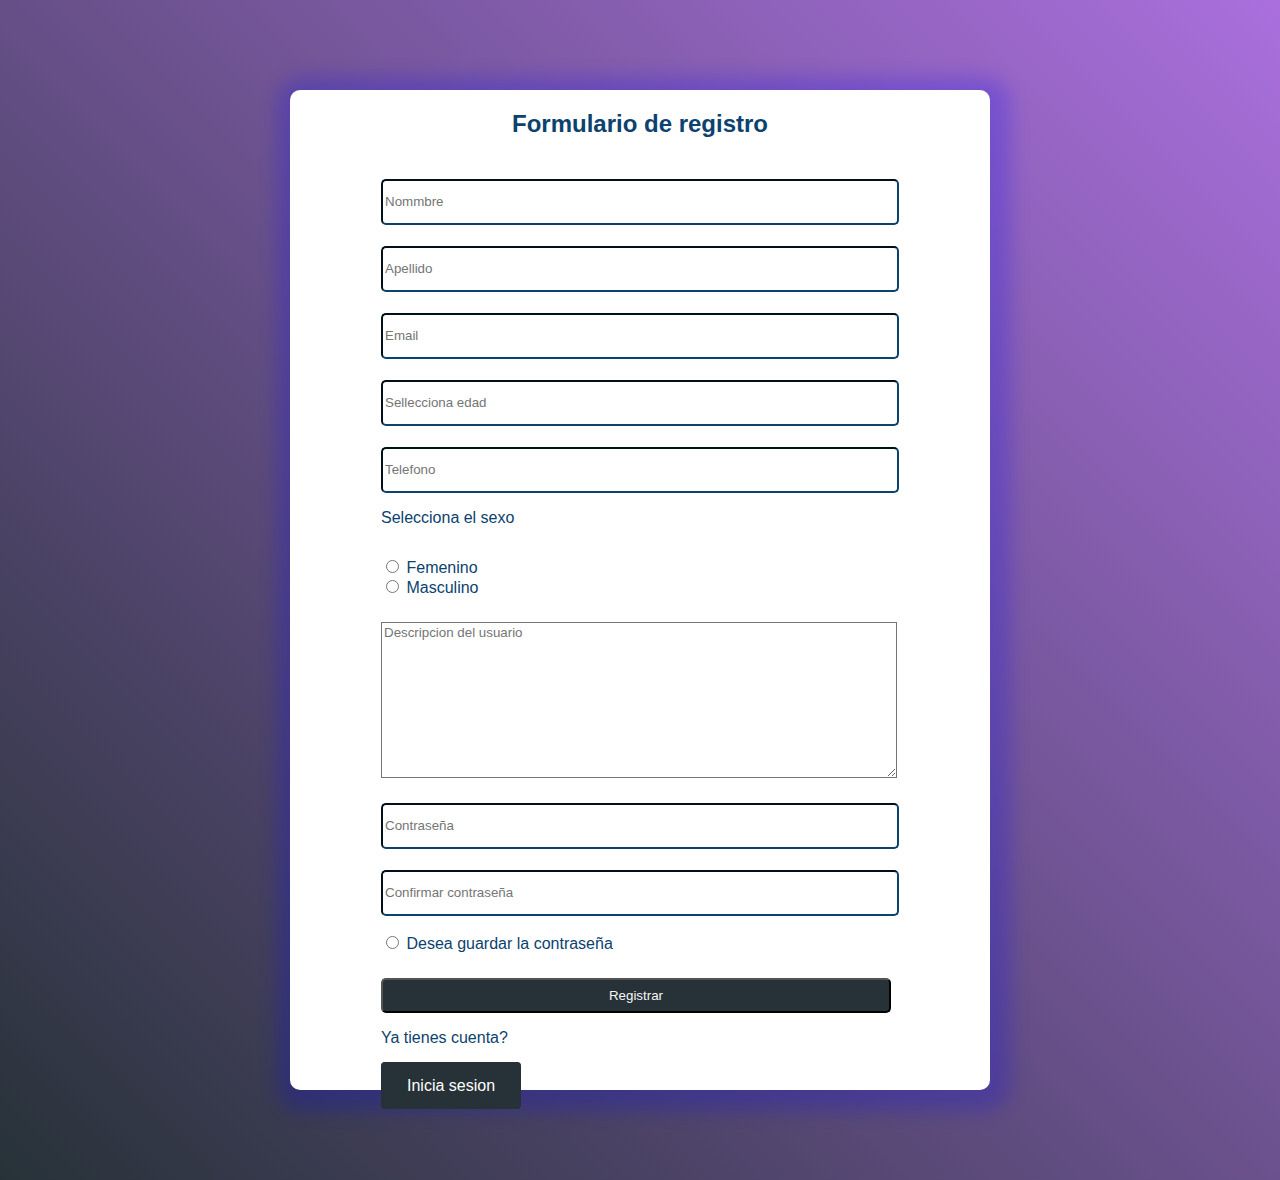
<file: formulario/index.html>
<!DOCTYPE html>
<html lang="en">
<head>
    <meta charset="UTF-8">
    <meta http-equiv="X-UA-Compatible" content="IE=edge">
    <meta name="viewport" content="width=device-width, initial-scale=1.0">
    <title>Document</title>
    <link rel="stylesheet" href="./styles/styles.css">
</head>
<body>
    

    <section class="form-container">

        <div><h2>Formulario de registro</h2></div>

        <form action="" method="POST">

            <div>
               
                <input type="text" name="name" id="name" placeholder="Nommbre"  class ="input">
            </div>
            <div>
               
                <input type="text" name="apellido" id="apellido" placeholder="Apellido" class ="input">
            </div>
            <div>
               
                <input type="email" name="email" id="email" placeholder="Email" class ="input">
            </div>
            <div>
               
                <input type="number" name="name" id="name" min="16" max="100" placeholder="Sellecciona edad" class ="input">
            </div>
            <div>
               
                <input type="text" name="name" id="name" min="16" max="100" placeholder="Telefono" class ="input">
            </div>
            <div>
                <p>Selecciona el sexo</p>
            </div>
            <div>
               
                <input type="radio" name="sexo" id="femenino" value="Femenino" class ="" >
                <label for="">Femenino</label>
            </div>
            <div>
               
                <input type="radio" name="sexo" id="masculino" value="masculino" class ="">
                <label for="">Masculino</label>
            </div>
            <div>
               
              <textarea class="textarea" name="descripcion" id="descripcion" cols="30" rows="10" placeholder="Descripcion del usuario"></textarea>
               
            </div>
            <div>
                
                <input type="password" name="password" id="password" placeholder="Contraseña" class ="input" >
                
            </div>
            <div>
              
                <input type="password" name="password" id="password" placeholder="Confirmar contraseña" class ="input">
                
            </div>
            <div>
               
                <input type="radio" name="rpassword" id="rpassword" class="radio">
                <label for="">Desea guardar la contraseña</label>
            </div>
            <div><button class="btn">Registrar</button></div>
            <div class="boton">
                <p>Ya tienes cuenta?</p>
                <a href="login.html" class="btn-sesion">Inicia sesion</a>

            </div>
           

        </form>

    </section>




</body>
</html>
</file>
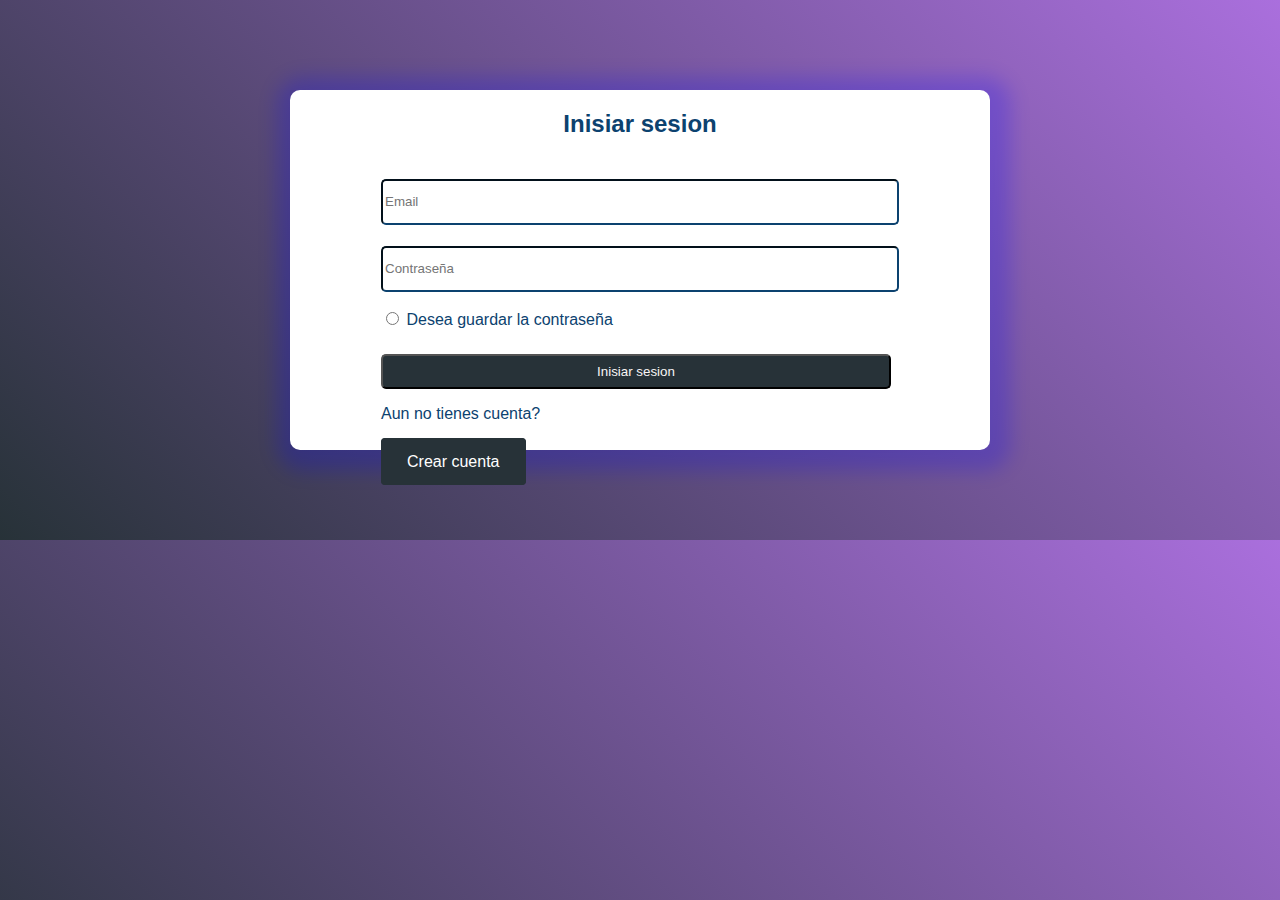
<file: formulario/login.html>
<!DOCTYPE html>
<html lang="en">
<head>
    <meta charset="UTF-8">
    <meta http-equiv="X-UA-Compatible" content="IE=edge">
    <meta name="viewport" content="width=device-width, initial-scale=1.0">
    <title>Document</title>
    <link rel="stylesheet" href="./styles/styles.css">
</head>
<body>


    <section class="form-container2">

        <div><h2>Inisiar sesion</h2></div>

        <form action="" method="POST">

           
            <div>
               
                <input type="email" name="email" id="email" placeholder="Email" class ="input">
            </div>
          
            <div>
                
                <input type="password" name="password" id="password" placeholder="Contraseña" class ="input" >
                
            </div>
           
            <div>
               
                <input type="radio" name="rpassword" id="rpassword" class="radio">
                <label for="">Desea guardar la contraseña</label>
            </div>
            <div><button class="btn">Inisiar sesion</button></div>

            <p>Aun no tienes cuenta?</p>
            <a href="index.html" class="btn-sesion">Crear cuenta</a>

        </form>

        <div>

        </div>
        <div>

        </div>

    </section>
    
</body>
</html>
</file>
<file: formulario/styles/styles.css>
*{

    font-family:Arial, Helvetica, sans-serif;

}

body{

    background: linear-gradient(45deg, #273238, #aa6fdd);
    margin:90px;
    padding:0;

}

.form-container{

    color:  rgb(12, 66, 111);
    margin-top: 40px;
    background:white;
    height:1000px;
    width: 700px;
    margin: auto;
    display: flex;
    align-items: center;
    flex-direction: column;
    border-radius: 10px;
    box-shadow: 4px 4px 19px 17px rgba(0, 0, 255, .2);

}

.input{

    background-color:  #ffffff;
    width:510px;
    height: 40px;
    margin-top:21px;
    border-radius: 5px;
    border-color:  rgb(12, 66, 111);;


}
.textarea{
    margin-top:25px;
    background-color: #ffffff;
    width:510px;

}
.radio{
    margin-top: 20px;
    
}

.btn{
    width:510px;
    border-radius: 5px;
    background-color:  #273238;
    color: rgb(248, 245, 245);
    margin-top: 25px;
    height: 35px;


}
.form-container2{

    color:  rgb(12, 66, 111);;
    margin-top: 40px;
     background:white;
    height: 360px;
    width: 700px;
    margin: auto;
    display: flex;
    align-items: center;
    flex-direction: column;
    border-radius: 10px;
    box-shadow: 4px 4px 19px 17px rgba(0, 0, 255, .2);

}
.btn-sesion{
    

    padding: 14px 25px;
    background: #273238;
    border: 1px solid #273238;
    color: #fff;
    margin-top:13px;
    border-radius: 4px;
    text-decoration:none;


}
p{
    margin-bottom: 30px;
}
</file>
